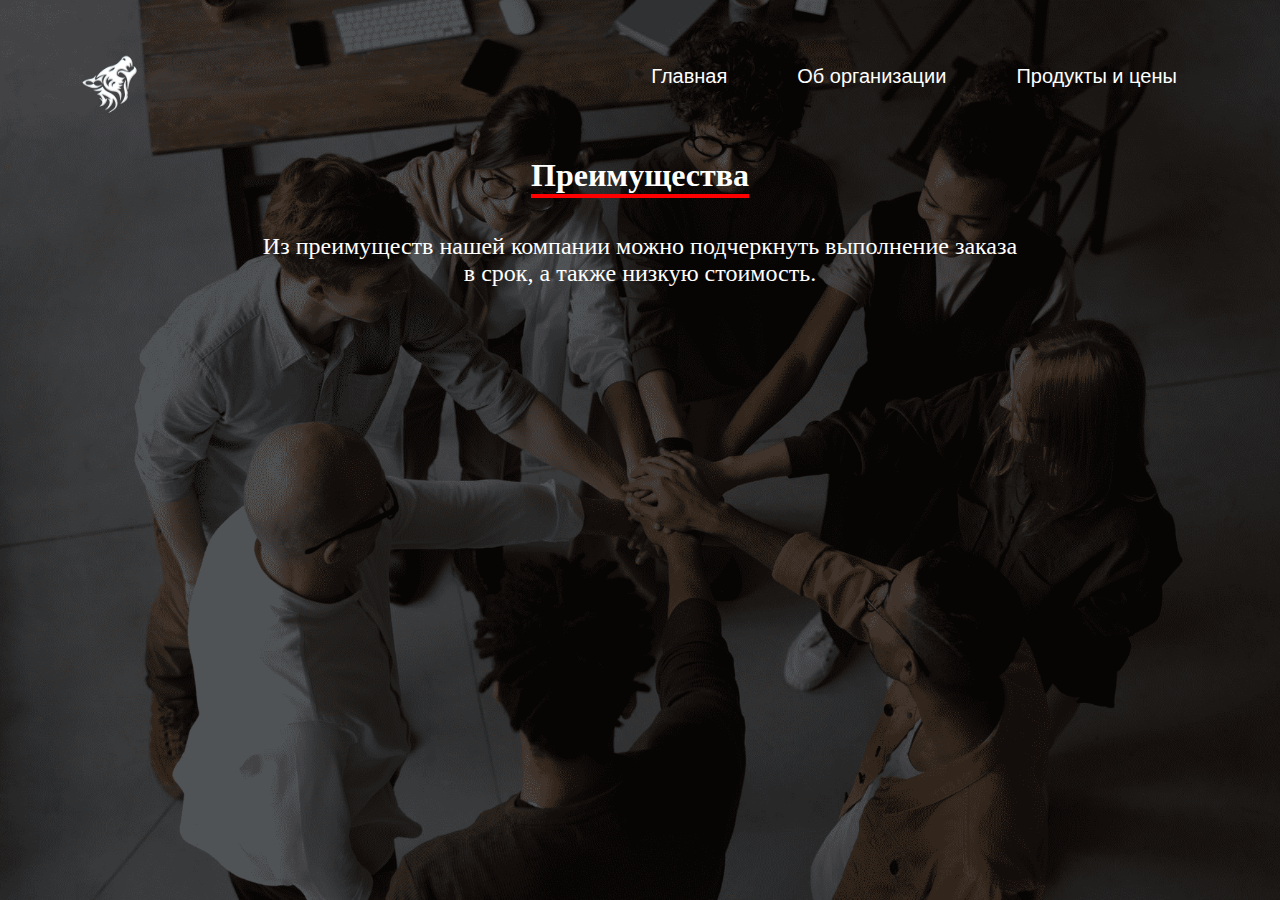
<file: advantages.html>
<!DOCTYPE html>
<html lang="ru">
<head>
    <meta charset="UTF-8">
    <meta name="viewport" content="width=device-width, initial-scale=1.0">
    <title>Преимущества</title>
    <link rel="shortcut icon" type="image/png" href="img/logo.png"/>
    <link rel="stylesheet" href="css/advantage.css">
    <link href="https://cdn.jsdelivr.net/npm/bootstrap@5.1.3/dist/css/bootstrap.min.css" rel="stylesheet" integrity="sha384-1BmE4kWBq78iYhFldvKuhfTAU6auU8tT94WrHftjDbrCEXSU1oBoqyl2QvZ6jIW3" crossorigin="anonymous">

</head>
<body>
<div class="hamburger-menu">
    <input id="menu__toggle" type="checkbox" />
    <ul class="menu__box">
    <div class="site-logo">
        <a href="" ><img src="img/logo.png"></a>
    </div>
    <div class="home"><a href="index.html" style='text-decoration: none;'><h4>Главная</h4></a></div>
    <div class="organization" ><a href="organization.html" style='text-decoration: none;'><h4>Об организации</h4></a></div>
    <div class="product"><a href="price.html" style='text-decoration: none;'><h4>Продукты и цены</h4></a></div>
    </ul>
    <label class="menu__btn" for="menu__toggle">
    <span></span>
    </label>
</div>
    <div class="benefits">
        <h1>Преимущества</h1>
        <p>Из преимуществ нашей компании можно подчеркнуть выполнение заказа в срок, а также низкую стоимость.</p>
    </div>
</body>
</html>
</file>
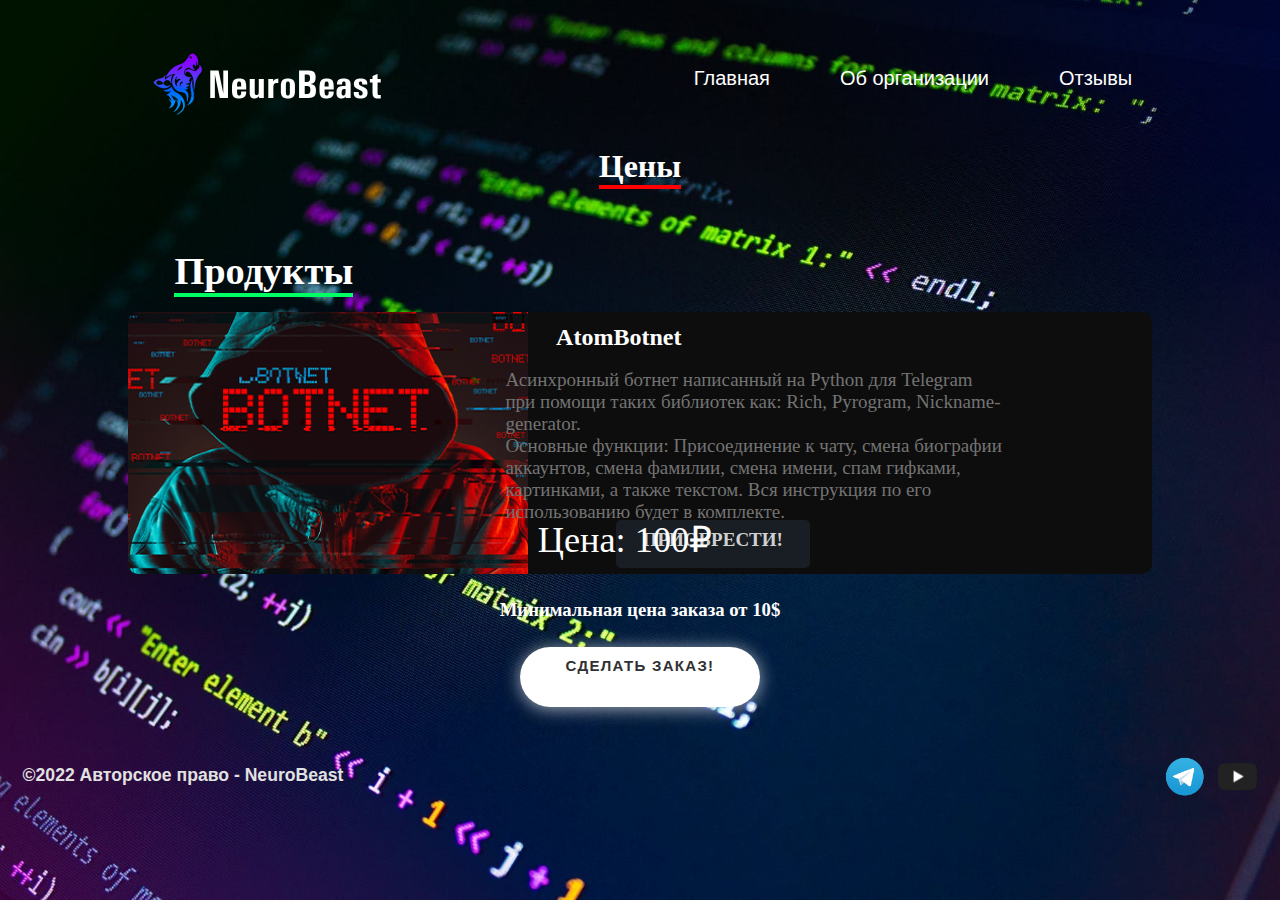
<file: price.html>
<!DOCTYPE html>
<html lang="ru">
<head>
    <meta charset="UTF-8">
    <meta name="viewport" content="width=device-width, initial-scale=1.0">
    <title>Продукты и цены</title>
    <link rel="shortcut icon" type="image/png" href="img/logo.png"/>
    <link rel="stylesheet" href="css/prices.css">
    <link href="https://cdn.jsdelivr.net/npm/bootstrap@5.1.3/dist/css/bootstrap.min.css" rel="stylesheet" integrity="sha384-1BmE4kWBq78iYhFldvKuhfTAU6auU8tT94WrHftjDbrCEXSU1oBoqyl2QvZ6jIW3" crossorigin="anonymous">
</head>
<style>
body { background-color: #121212; overflow-x:hidden;}
</style>
<div class="hamburger-menu">
    <input id="menu__toggle" type="checkbox" />
    <ul class="menu__box">
        <div class="site-logo">
            <a href="" ><img src="img/logoneurobeast1.png"></a>
        </div>
            <div class="home"><a href="index.html" style='text-decoration: none;'><h4>Главная</h4></a></div>
            <div class="organization" ><a href="organization.html" style='text-decoration: none;'><h4>Об организации</h4></a></div>
            <div class="advantages" ><a href="#" id="otzov" style='text-decoration: none;'><h4>Отзывы</h4></a></div>
    </ul>
    <label class="menu__btn" for="menu__toggle">
    <span></span>
    </label>
</div>


<div class="conteiner_11">
<div class="price_h">
    <h1>Цены</h1>
</div>
<div class="products">
        <h1>Продукты</h1>
    <div class="atombotnet">
        <div class="atombotnet_img">
            <img src="img/project/botnet.png"></img>
        </div>
            <h2>AtomBotnet</h2>
            <p>Асинхронный ботнет написанный на Python для Telegram при помощи таких библиотек как: Rich, Pyrogram, Nickname-generator.
                <br>Основные функции: Присоединение к чату, смена биографии аккаунтов, смена фамилии, смена имени, спам гифками, картинками, а также текстом. Вся инструкция по его использованию будет в комплекте.
            </p>
            <span>Цена: 100₽</span>
            <a id="buy" href="https://t.me/SymphonistX" alt="" target="_blank">Приобрести!</a>
    </div>
</div>
    <div class="min_price">
        <h3>Минимальная цена заказа от 10$</h3>
    </div>
    <div class="wrap1">
        <a href="https://t.me/became_you" target="_blank" class="button1">Сделать заказ!</a>
    </div>
    <footer class="foot">
        <h4>©2022 Авторское право - NeuroBeast</h4>
        <a href=""><img class="icon_telegram" src="img/Telegram.png"></img></a>
        <a href="https://www.youtube.com/channel/UC3O0N-KUpRhc8I15dFvkgfQ" target="_blank"><img class="icon_youtube" src="img/youtube.png"></img></a>
    </footer>
</div>
<script>
    document.getElementById('otzov').onclick = function (){alert("Временно не доступно")}
</script>
</body>
</html>
</file>
<file: css/advantage.css>
body{
  display: flex;
  flex-direction:
  column;
  background-repeat: no-repeat;
  background-attachment: fixed;
  background-size: cover;
  display: flex;
  overflow-x:hidden;
  background-color: #020307 !important;
  background-image: url('../img/background-benefits.png?v=1.0') ;
}
::-webkit-scrollbar {
width: 0;
}
.menu__box {
display: flex;
align-items: center;
flex-grow: 1;
justify-content: center;
}
.benefits{
  display: contents;
}
.benefits h1 {
  color: #ffffff;
  margin-left: auto;
  border-bottom: 4px solid #ff0000;
  margin-right: auto;
}
.benefits p {
color: #ffffff;
margin-top: 1%;
padding-left: 20%;
padding-right: 20%;
text-align: center;
margin-left: auto;
margin-right: auto;
font-size: x-large;
}
.site-logo img {
  height: 62px;
  width: 75px;
  margin-right: 503px;
  margin-top: 10px;
}
#menu__toggle {
  opacity: 0;
}
.product h4 {
  color: #ffffff;
  text-decoration: none;
  white-space: pre;
  font-family: 'Roboto', sans-serif;
  font-size: 20px;
  margin-top: 16px;
  padding-right: 70px;
}
.organization h4 {
  text-decoration: none;
  color: #ffffff;
  white-space: pre;
  margin-top: 16px;
  font-family: 'Roboto', sans-serif;
  font-size: 20px;
  padding-right: 70px;
}
.home h4{
  text-decoration: none;
  color: #ffffff;
  margin-top: 16px;
  font-size: 20px;
  font-family: 'Roboto', sans-serif;
  padding-right: 70px;
}
.menu__box > div {
    background: none;
}
.menu__box > div > a > h4 {
    font-weight: normal;
}
.menu__box > div:hover a > h4 {
    font-weight: 500;
}
@media only screen and (max-width: 600px) {
  .site-logo img {
      height: 0;
      width: 0;
      margin-right: 503px;
      margin-top: 10px;
  }
  body {
      display: flex;
      flex-direction: column;
      background-repeat: no-repeat;
      background-attachment: fixed;
      padding-left: 2%;
      background-size: cover;
      overflow-x: hidden;
      background-position: -310px 0;
  }
  .menu__btn {
      display: flex;
      align-items: center;
      position: fixed;
      left: 326px;
      margin-top: -6px;
      width: 26px;
      height: 26px;
      cursor: pointer;
      z-index: 1;
  }
  .benefits h1 {
      color: #ffffff;
      margin-left: auto;
      font-size: xx-large;
      border-bottom: 4px solid #ff0000;
      margin-right: auto;
      margin-top: 12%;
  }
.menu__box {
  display: block;
  text-align: center;
  position: fixed;
  visibility: hidden;
  top: 0;
  left: -100%;
  width: 100%;
  height: auto;
  margin: 0;
  padding: 80px 0;
  background-color: #060606;
  box-shadow: 0 0 20px 7px rgb(0 0 0 / 91%);
  transition-duration: .25s;
}
    .menu__btn > span, .menu__btn > span::before, .menu__btn > span::after {
    display: block;
    position: absolute;
    width: 100%;
    height: 3px;
    background-color: #ffffff;
    transition-duration: .25s;
    }
    #menu__toggle {
    opacity: 0;
    }
    #menu__toggle:checked ~ .menu__btn > span {
    transform: rotate(45deg);
    }
    #menu__toggle:checked ~ .menu__btn > span::before {
    top: 0;
    transform: rotate(0);
    }
    #menu__toggle:checked ~ .menu__btn > span::after {
    top: 0;
    transform: rotate(90deg);
    }
    #menu__toggle:checked ~ .menu__box {
    visibility: visible;
    left: 0;
    }
    .menu__btn > span::before {
    content: '';
    top: -8px;
    }
    .menu__btn > span::after {
    content: '';
    top: 8px;
    }
.home h4 {
  text-decoration: none;
  color: #ffffff;
  margin-left: 19%;
  margin-top: -33px;
  font-size: 26px;
  font-family: 'Roboto', sans-serif;
}
.organization h4 {
  text-decoration: none;
  color: #ffffff;
  white-space: pre;
  margin-left: 19%;
  font-family: 'Roboto', sans-serif;
  font-size: 26px;
}
.product h4 {
  color: #ffffff;
  text-decoration: none;
  margin-left: 19%;
  white-space: pre;
  font-family: 'Roboto', sans-serif;
  font-size: 26px;
}
  .benefits p {
    color: #ffffff;
    margin-top: 1%;
    padding-left: 3%;
    padding-right: 3%;
    text-align: center;
    margin-left: auto;
    margin-right: auto;
    font-size: x-large;
}
}
@media screen and (max-width: 992px) and (min-width: 601px){
  body {
    display: flex;
    flex-direction: column;
    background-repeat: no-repeat;
    background-attachment: fixed;
    background-size: cover;
    display: flex;
    overflow-x: hidden;
    background-position: -483px 0;
    background-image: url(../img/background-benefits.png?v=1.0);
}
  .site-logo img {
    height: 62px;
    width: 75px;
    margin-right: 9px;
    margin-top: 11px;
    margin-left: -53%;
}
.home h4 {
  text-decoration: none;
  color: #ffffff;
  margin-top: 16px;
  font-size: 25px;
  font-family: 'Roboto', sans-serif;
  padding-right: 61px;
}
.organization h4 {
text-decoration: none;
color: #ffffff;
white-space: pre;
margin-top: 16px;
font-family: 'Roboto', sans-serif;
font-size: 25px;
padding-right: 61px;
}
.product h4 {
color: #ffffff;
text-decoration: none;
white-space: pre;
font-family: 'Roboto', sans-serif;
font-size: 25px;
margin-top: 16px;
padding-right: 61px;
}
.menu__box {
display: flex;
align-items: center;
flex-grow: 1;
margin-left: 7%;
margin-top: -1%;
}
}
</file>
<file: css/prices.css>
body{
  display: flex;
  flex-direction:column;
  background-repeat: no-repeat;
  background-attachment: fixed;
  background-size: cover;
  display: flex;
  overflow-x:hidden;
  background-image: url('../img/price.jpg?v=1.0') ;
}
::-webkit-scrollbar {
  width: 0;
}
.menu__box {
  display: flex;
  align-items: center;
  flex-grow: 1;
  justify-content: center;
}
#menu__toggle {
  opacity: 0;
}
#buy {
    background-color: #181e23;
    border-radius: 5px;
    padding: 9px 27px;
    display: flex;
    color: #d1d1d1;
    outline: none;
    text-decoration: auto;
    font-size: 19px;
    text-transform: uppercase;
    font-weight: bold;
    transition: 0.5s;
    cursor: pointer;
    margin-top: 208px;
    margin-right: 38vh;
    margin-bottom: 6px;
    margin-left: -38%;
}
#buy:hover{
  background: rgba(0,0,0,0);
  color: #ffffff;
  box-shadow: inset 0 0 0 2px #03fc20;
}
.site-logo img {
  width: 50%;
}
  .home h4 {
    text-decoration: none;
    color: #ffffff;
    white-space: pre;
    margin-top: 7px;
    font-family: 'Roboto', sans-serif;
    font-size: 20px;
    padding-right: 70px;
}
.advantages h4 {
  text-decoration: none;
  color: #ffffff;
  margin-top: 7px;
  font-size: 20px;
  font-family: 'Roboto', sans-serif;
  padding-right: 70px;
}
  .organization h4 {
    color: #ffffff;
    text-decoration: none;
    white-space: pre;
    font-family: 'Roboto', sans-serif;
    font-size: 20px;
    margin-top: 7px;
    padding-right: 70px;
}
.price_h{
  display: flex;
}
.price_h h1 {
  margin-top: 0%;
  color: #ffffff;
  font-family: 'Franklin Gothic Heavy';
  margin-left: auto;
  margin-right: auto;
  border-bottom: 4px solid #ff0000;
}
.products{
  display: flex;
  align-items: flex-start;
}
.atombotnet {
  width: 81%;
  background: #0d0d0d;
  display: flex;
  height: 262px;
  margin-top: 8%;
  margin-right: auto;
  margin-left: auto;
  border-radius: 10px;
  overflow: hidden;
}
.products h1 {
  color: #ffffff;
  margin-top: 3%;
  position: absolute;
  font-size: 240%;
  border-bottom: 4px solid #00ff62;
  margin-left: 13%;
}
.atombotnet_img img {
    width: -webkit-fill-available;
    margin-left: -1%;
    display: flex;
}
.atombotnet h2 {
    color: #ffffff;
    font-family: 'Panton';
    margin-top: 12px;
    margin-left: 28px;
}
.atombotnet span {
  margin-left: 32%;
  display: flex;
  margin-top: 206px;
  font-family: 'Bahnschrift';
  position: absolute;
  color: #fff;
  font-size: 227%;
}
.atombotnet p {
  color: #737373;
  font-family: 'Bahnschrift';
  margin-top: 57px;
  font-size: 19px;
  margin-left: -11rem;
}
.min_price{
  display: flex;
}
.min_price h3 {
  color: #ffffff;
  font-family: 'Bahnschrift';
  margin-top: 2%;
  margin-left: auto;
  margin-right: auto;
}
.wrap1 {
  display: flex;
  height: 100%;
  align-items: center;
  justify-content: center;
  margin-top: 3%;
}
.button1 {
  width: 220px;
  height: 40px;
  text-decoration: auto;
  font-family: 'Nunito', sans-serif;
  font-size: 15px;
  text-transform: uppercase;
  letter-spacing: 1.3px;
  font-weight: 700;
  text-align: center;
  color: #313133;
  background: #ffffff;
  background: linear-gradient(90deg, rgb(255, 255, 255) 0%, rgb(255, 255, 255) 100%);
  border: none;
  border-radius: 1000px;
  box-shadow: 0px 2px 17px rgba(255, 255, 255, 0.64);
  transition: all 0.3s ease-in-out 0s;
  cursor: pointer;
  outline: none;
  position: absolute;
  padding: 10px;
  }
.foot {
  width: 100%;
  height: 70px;
  display: flex;
  position: static;
  bottom: 0px;
  justify-content: center;
  left: 0px;
  margin-top: 5%;
}
.foot h4 {
  color: #e1e1e1;
  font-family: 'Roboto', sans-serif;
  font-size: 110%;
  margin-top: 24px;
  padding-right: 821px;
}
.icon_telegram {
  width: 42px;
  display: flex;
  margin-top: 15px;
}
.icon_youtube {
  width: 39px;
  margin-top: 16px;
  margin-left: 12px;
}
.menu__box > div {
    background: none;
}
.menu__box > div > a > h4 {
    font-weight: normal;
}
.menu__box > div:hover a > h4 {
    font-weight: 500;
}

@media only screen and (max-width: 600px) {
  .site-logo img {
    height: 0px;
    width: 0px;
    margin-top: -15px;
}
.menu__btn {
    display: flex;
    align-items: center;
    position: fixed;
    margin-left: 35px;
    margin-top: -6px;
    width: 26px;
    height: 26px;
    margin-left: 86%;
    cursor: pointer;
    z-index: 1;
}
.menu__btn {
  display: flex;
  align-items: center;
  position: fixed;
  margin-left: 86%;
  width: 26px;
  height: 26px;
  cursor: pointer;
  z-index: 1;
}
.menu__box {
    display: block;
    text-align: center;
    margin-left: 5%;
    position: fixed;
    visibility: hidden;
    top: 0;
    left: -100%;
    width: 100%;
    height: auto;
    margin: 0;
    padding: 80px 0;
    background-color: #060606;
    box-shadow: 0 0 20px 7px rgb(0 0 0 / 91%);
    transition-duration: .25s;
}
  .menu__btn > span, .menu__btn > span::before, .menu__btn > span::after {
  display: block;
  position: absolute;
  width: 100%;
  height: 3px;
  background-color: #ffffff;
  transition-duration: .25s;
  }
  #menu__toggle {
  opacity: 0;
  }
  #menu__toggle:checked ~ .menu__btn > span {
  transform: rotate(45deg);
  }
  #menu__toggle:checked ~ .menu__btn > span::before {
  top: 0;
  transform: rotate(0);
  }
  #menu__toggle:checked ~ .menu__btn > span::after {
  top: 0;
  transform: rotate(90deg);
  }
  #menu__toggle:checked ~ .menu__box {
  visibility: visible;
  left: 0;
  }
  .menu__btn > span::before {
  content: '';
  top: -8px;
  }
  .menu__btn > span::after {
  content: '';
  top: 8px;
  }
  body {
    display: flex;
    flex-direction: column;
    background-repeat: no-repeat;
    background-attachment: fixed;
    background-size: 333%;
    background-position: -44px 0px;
    display: flex;
    background-image: url(../img/price.jpg?v=1.0);
}
.price_h h1 {
  margin-top: 0%;
  color: #ffffff;
  font-family: 'Franklin Gothic Heavy';
  margin-left: auto;
  margin-right: auto;
  border-bottom: 4px solid #ff0000;
}
.home h4 {
    text-decoration: none;
    color: #ffffff;
    white-space: pre;
    margin-top: -41px;
    margin-left: 22%;
    font-family: 'Roboto', sans-serif;
    font-size: 24px;
}
.min_price {
    display: contents;
}
.organization h4 {
    color: #ffffff;
    text-decoration: none;
    white-space: pre;
    font-family: 'Roboto', sans-serif;
    font-size: 24px;
    margin-left: 22%;
}
.hamburger-menu{
  z-index: 1000;
  }
.advantages h4 {
    text-decoration: none;
    color: #ffffff;
  font-size: 24px;
    margin-left: 22%;
    font-family: 'Roboto', sans-serif;
}
#buy {
  background-color: #181e23;
  border-radius: 5px;
  padding: 14px 26px;
  display: flex;
  color: #d1d1d1;
  width: fit-content;
  outline: none;
  text-decoration: auto;
  font-size: 23px;
  text-transform: uppercase;
  font-weight: bold;
  cursor: pointer;
  margin-top: 3vh;
  margin-left: auto;
  justify-content: center;
  margin-right: auto;
  margin-bottom: 5px;
}
.price_h h1 {
  margin-top: 9%;
  color: #ffffff;
  font-family: 'Franklin Gothic Heavy';
  margin-left: auto;
  margin-right: auto;
  font-size: xxx-large;
  border-bottom: 4px solid #ff0000;
}
.products h1 {
  color: #ffffff;
  margin-top: 3%;
  color: #ffffff;
  font-size: 170%;
  border-bottom: 4px solid #00ff62;
  margin-left: 4%;
}
.atombotnet {
  width: 88%;
  background: #0d0d0d;
  display: flow-root;
  height: 845px;
  margin-top: 17%;
  border-radius: 10px;
  overflow: hidden;
}
.atombotnet_img img {
    width: -webkit-fill-available;
    margin-left: -1%;
    margin-right: -1%;
    display: flex;
}
.atombotnet h2 {
    color: #ffffff;
    font-family: 'Panton';
    margin-top: 3vh;
    font-size: xx-large;
    width: min-content;
    margin-left: auto;
    margin-right: auto;
}
.atombotnet p {
    color: #737373;
    font-family: 'Bahnschrift';
    margin-top: 1px;
    font-size: 20px;
    text-align: center;
    word-break: break-word;
    margin-left: 3%;
    margin-right: 2%;
}
.atombotnet span {
  display: flex;
  margin-top: 0px;
  font-family: 'Bahnschrift';
  position: relative;
  color: #fff;
  font-size: 220%;
  margin-left: auto;
  justify-content: center;
}
.wrap1 {
    display: flex;
    height: 100%;
    align-items: center;
    margin-left: auto;
    margin-right: auto;
    justify-content: center;
    margin-top: 8%;
}
.min_price h3 {
    color: #ffffff;
    font-family: 'Bahnschrift';
    word-break: break-all;
    margin-top: 4%;
    text-align: center;
    font-size: 140%;
    margin-left: 2%;
}
.foot h4 {
  color: #e1e1e1;
  font-family: "Roboto", sans-serif;
  margin-top: 74px;
  padding-right: 0px;
  position: absolute;
  display: flex;
  word-break: break-all;
}

.foot {
width: 100%;
display: flex;
background: #0d0d0d;
height: 111px;
position: static;
bottom: 0px;
left: 0px;
margin-top: 15%;
}
.icon_telegram {
width: 48px;
}
.icon_youtube {
width: 42px;
margin-left: 18%;
margin-top: 17px;
}
}
@media screen and (max-width: 992px) and (min-width: 601px){
  .home h4 {
    text-decoration: none;
    color: #ffffff;
    white-space: pre;
    margin-top: 9px;
    font-family: 'Roboto', sans-serif;
    font-size: 24px;
    padding-right: 70px;
}
.organization h4 {
  color: #ffffff;
  text-decoration: none;
  white-space: pre;
  font-family: 'Roboto', sans-serif;
  font-size: 24px;
  margin-top: 9px;
  padding-right: 70px;
}
.advantages h4 {
  text-decoration: none;
  color: #ffffff;
  margin-top: 9px;
  font-size: 24px;
  font-family: 'Roboto', sans-serif;
  padding-right: 40px;
}
.site-logo img {
  width: 84%;
}
.atombotnet {
  width: 72%;
  background: #0d0d0d;
  display: block;
  height: auto;
  margin-top: 13%;
  margin-right: auto;
  margin-left: auto;
  border-radius: 10px;
  overflow: hidden;
}
.atombotnet_img img {
  min-width: auto;
  display: flex;
  margin-left: 0;
}
.conteiner_11{
  min-width: 100%;
}
.price_h h1 {
  margin-top: 0%;
  color: #ffffff;
  font-family: 'Franklin Gothic Heavy';
  margin-left: auto;
  margin-right: auto;
  border-bottom: 4px solid #ff0000;
  font-size: xxx-large;
}
.atombotnet h2 {
  color: #ffffff;
  margin-top: 23px;
  display: flex;
  font-size: xxx-large;
  justify-content: center;
}
.atombotnet p {
  color: #737373;
  font-family: 'Bahnschrift';
  margin-top: 31px;
  font-size: 29px;
  text-align: center;
  padding-left: 20px;
  padding-right: 20px;
  margin-left: 0;
}
.foot h4 {
  color: #e1e1e1;
  font-family: 'Roboto', sans-serif;
  font-size: 110%;
  margin-top: 24px;
  padding-right: 0;
}
.atombotnet span {
  display: flex;
  margin-top: 0px;
  font-family: 'Bahnschrift';
  color: #fff;
  justify-content: center;
  position: relative;
  font-size: 284%;
  margin-left: 0%;
}
#buy {
  background-color: #181e23;
  border-radius: 5px;
  padding: 20px 31px;
  display: flex;
  color: #d1d1d1;
  outline: none;
  width: fit-content;
  text-decoration: auto;
  font-size: 31px;
  text-transform: uppercase;
  font-weight: bold;
  transition: 0.5s;
  cursor: pointer;
  margin-top: 25px;
  margin-bottom: 28px;
  margin-left: auto;
  margin-right: auto;
}
.min_price h3 {
  color: #ffffff;
  font-family: 'Bahnschrift';
  margin-top: 4%;
  margin-left: auto;
  font-size: 233%;
  margin-right: auto;
}
.products h1 {
  color: #ffffff;
  margin-top: 3%;
  position: absolute;
  font-size: 264%;
  border-bottom: 4px solid #00ff62;
  margin-left: 8%;
}
.button1 {
  width: 352px;
  height: 71px;
  text-decoration: auto;
  font-family: 'Nunito', sans-serif;
  font-size: 28px;
  text-transform: uppercase;
  letter-spacing: 1.3px;
  font-weight: 700;
  text-align: center;
  color: #313133;
  background: #ffffff;
  background: linear-gradient(90deg, rgb(255, 255, 255) 0%, rgb(255, 255, 255) 100%);
  border: none;
  border-radius: 1000px;
  box-shadow: 0px 2px 17px rgb(255 255 255 / 64%);
  transition: all 0.3s ease-in-out 0s;
  cursor: pointer;
  outline: none;
  position: absolute;
  margin-top: 8%;
  padding: 17px;
}
.icon_youtube {
  width: 55px;
  margin-top: 8px;
  margin-left: 15px;
}
.icon_telegram {
  width: 60px;
  display: flex;
  margin-top: 8px;
}
.foot h4 {
  color: #e1e1e1;
  font-family: 'Roboto', sans-serif;
  font-size: 155%;
  margin-top: 24px;
  padding-right: 186px;
}.foot {
  width: 100%;
  height: 70px;
  display: flex;
  position: static;
  margin-bottom: 16px;
  justify-content: center;
  left: 0px;
  margin-top: 14%;
}
}
</file>
